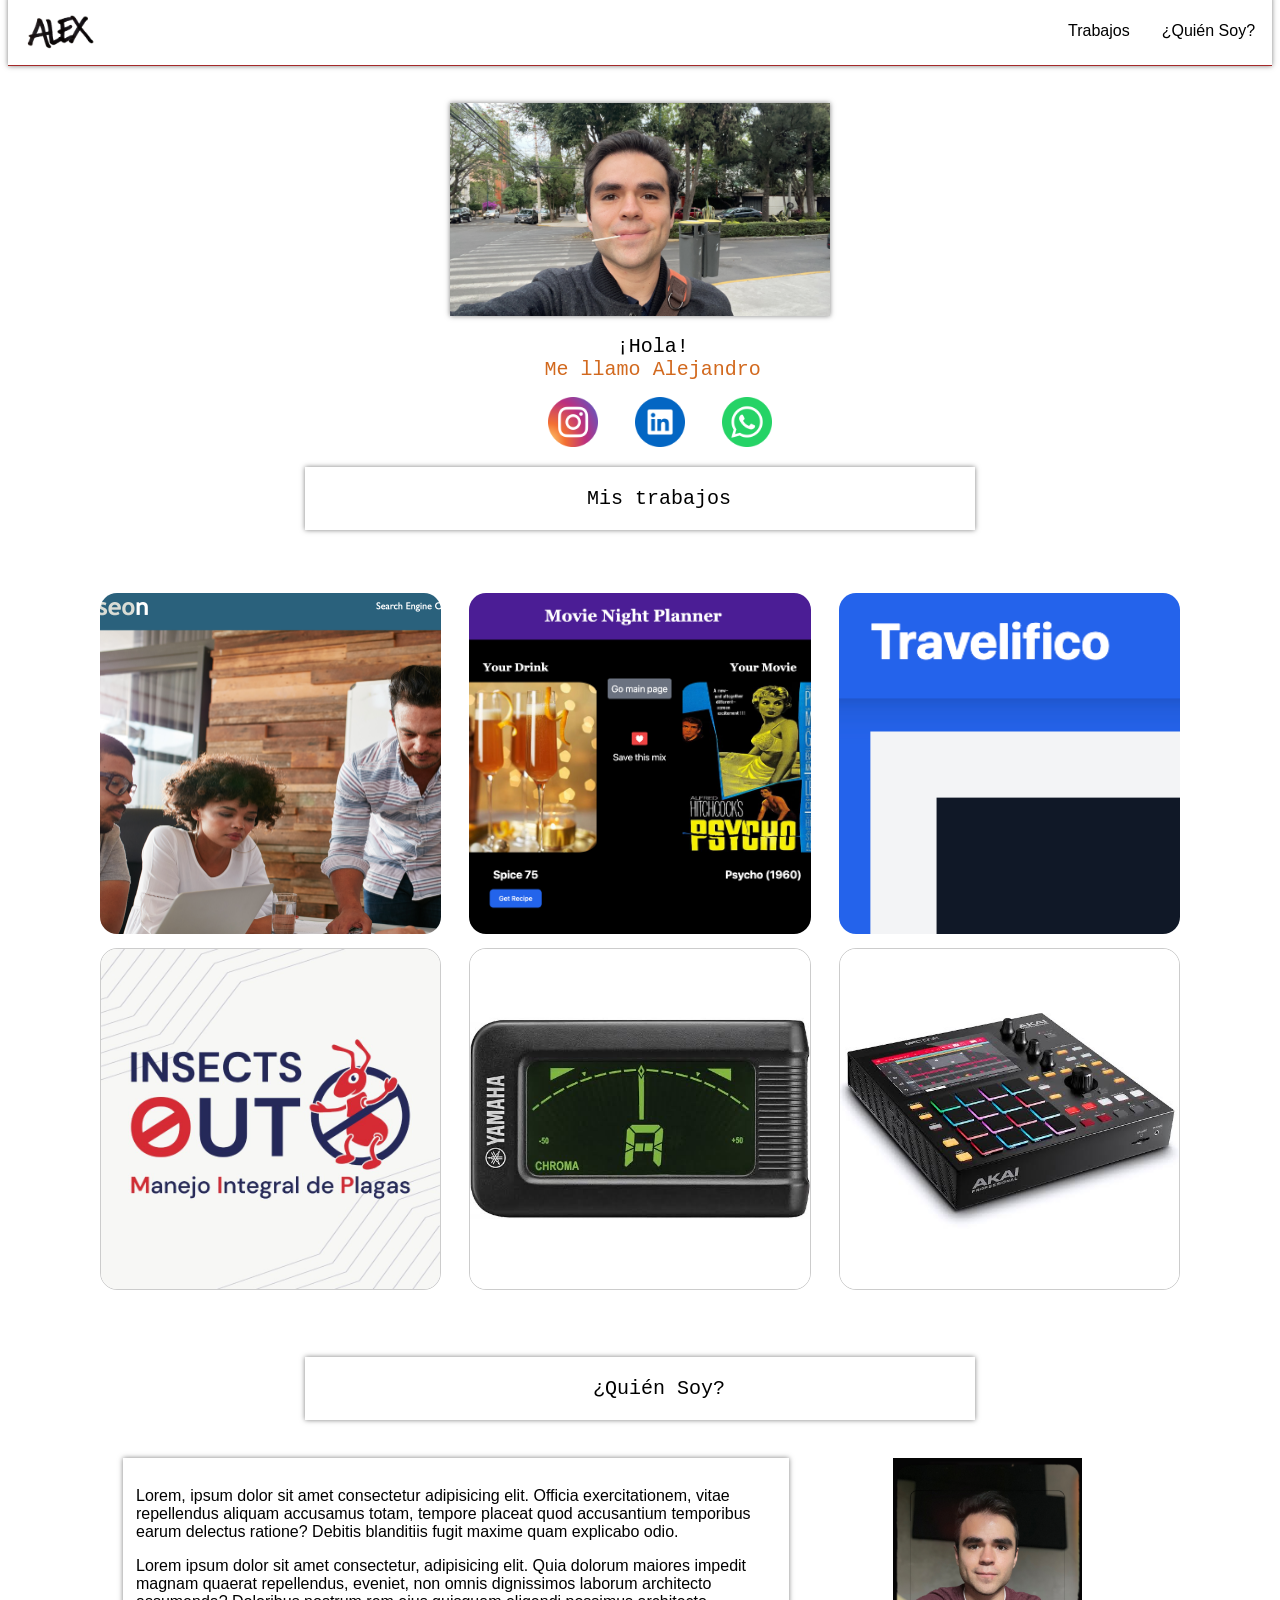
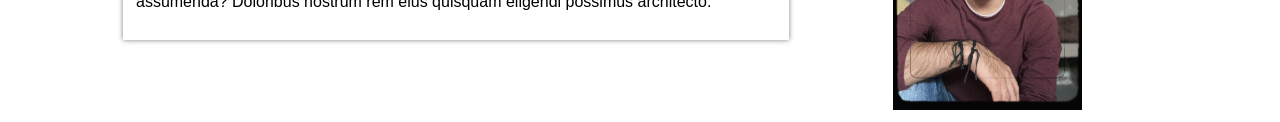
<file: index.html>
<!DOCTYPE html>
<html lang="en">

<head>
    <meta charset="UTF-8">
    <meta http-equiv="X-UA-Compatible" content="IE=edge">
    <meta name="viewport" content="width=device-width, initial-scale=1.0">
    <title>Portfolio</title>
    <link rel="stylesheet" type="text/css" href="reset.css" />
    <link rel="stylesheet" type="text/css" href="style.css" />
</head>

<body>
    <header>
        <nav class="navHead">
            <img id="logo" src="assets/images/AlexLogo.png" alt="Logo con la palabra Alex" />
            <ul class="headerNav">
                <li><a class="barraNav" href="#misTrabajos"> Trabajos</a></li>
                <li> <a class="barraNav" href="#quienSoy"> ¿Quién Soy?</a></li>
            </ul>
        </nav>

    </header>

    <section class="intro">
        <img id="fotoAlex" src="assets/images/image1.jpeg" alt="Selfie de Alejandro Larios">
    </section>

    <section class="sectionParagraph">
        <p>¡Hola!</p>
        <p>Me llamo Alejandro</p>

    </section>

    <section>
        <ul class="socials">
            <li> <a href="https://www.instagram.com/alexlariosf98/" class="socialButton" id="boton1"> <img
                        src="assets/images/instagram.png" alt="Botón de instagram" class="socialFoto" alt ="Botón de instagram"></a></li>
            <li><a href="https://www.linkedin.com/in/alejandro-larios-b3121520a/" class="socialButton" id="boton2"><img
                        src="assets/images/linkedin-icon-1024x1024-z5dvl47c.png" alt="Botón de linked in"
                        class="socialFoto"></a></li>
            <li><a href="wa.link/h8v4i4" class="socialButton" id="boton3"><img src="assets/images/whatsapp.png"
                        alt="Botón de whatsapp" class="socialFoto"></a></li>
        </ul>

        <main>

    </section>
    <div class="muevetitulos">
        <section class="sectionTitle">
            <p id="misTrabajos"> Mis trabajos</p>
        </section>
    </div>


    <section id="listaFotosTrabajos" class="ptm">
        <a class="link-img" href=https://cidherp2.github.io/Challenges> <img id="cuadrada1" src="assets/images/primera app.png" alt="Foto link a aplicación primer challenge" class="cuadrada" /> </a>
        <a class="link-img" href="https://cidherp2.github.io/Movie-Night/"><img id="cuadrada1" src="./assets/images/Captura de pantalla 2023-07-29 a la(s) 17.05.00.png" alt="Foto de pagina web Movie-Night planner" class="cuadrada"></a>
        <a class="link-img" href="https://travelifico-1-fbe5b8c7535e.herokuapp.com/"><img id="cuadrada1" src="assets/images/Captura de pantalla 2023-10-05 a la(s) 19.11.45.png" alt="Foto mascota videojuego PB Jumper" class="cuadrada"></a>
        <a class="link-img" href=https://www.insectsout.com.mx><img id="cuadrada2" src="assets/images/insects.JPG" alt="Foto logo empresa Inects Out" class="cuadrada"></a>
        <a class="link-img" href=#><img id="cuadrada2" src="assets/images/afinador.JPG" alt="Foto de afinador de guitarra" class="cuadrada"></a>
        <a class="link-img" href=#><img id="cuadrada2" src="assets/images/drum.JPG" alt="Foto de drum machine" class="cuadrada"></a>
    </section>
    <div class="muevetitulos">
        <section class="sectionTitle">
            <p id="quienSoy"> ¿Quién Soy?</p>
        </section>
    </div>

    <div id="fotobio">
        <section id="aboutMe">
            <p> Lorem, ipsum dolor sit amet consectetur adipisicing elit. Officia exercitationem, vitae repellendus
                aliquam accusamus totam, tempore placeat quod accusantium temporibus earum delectus ratione? Debitis
                blanditiis fugit maxime quam explicabo odio.</p>
            <p>Lorem ipsum dolor sit amet consectetur, adipisicing elit. Quia dolorum maiores impedit magnam quaerat
                repellendus, eveniet, non omnis dignissimos laborum architecto assumenda? Doloribus nostrum rem eius
                quisquam eligendi possimus architecto.</p>
        </section>
        <img id="imagendealex2" src="assets/images/6E176F4D-3C99-4E9C-950A-6B000E2E4021.JPG" alt="Foto de Alex Lario">
    </div>

    </main>
</body>

</html>
</file>
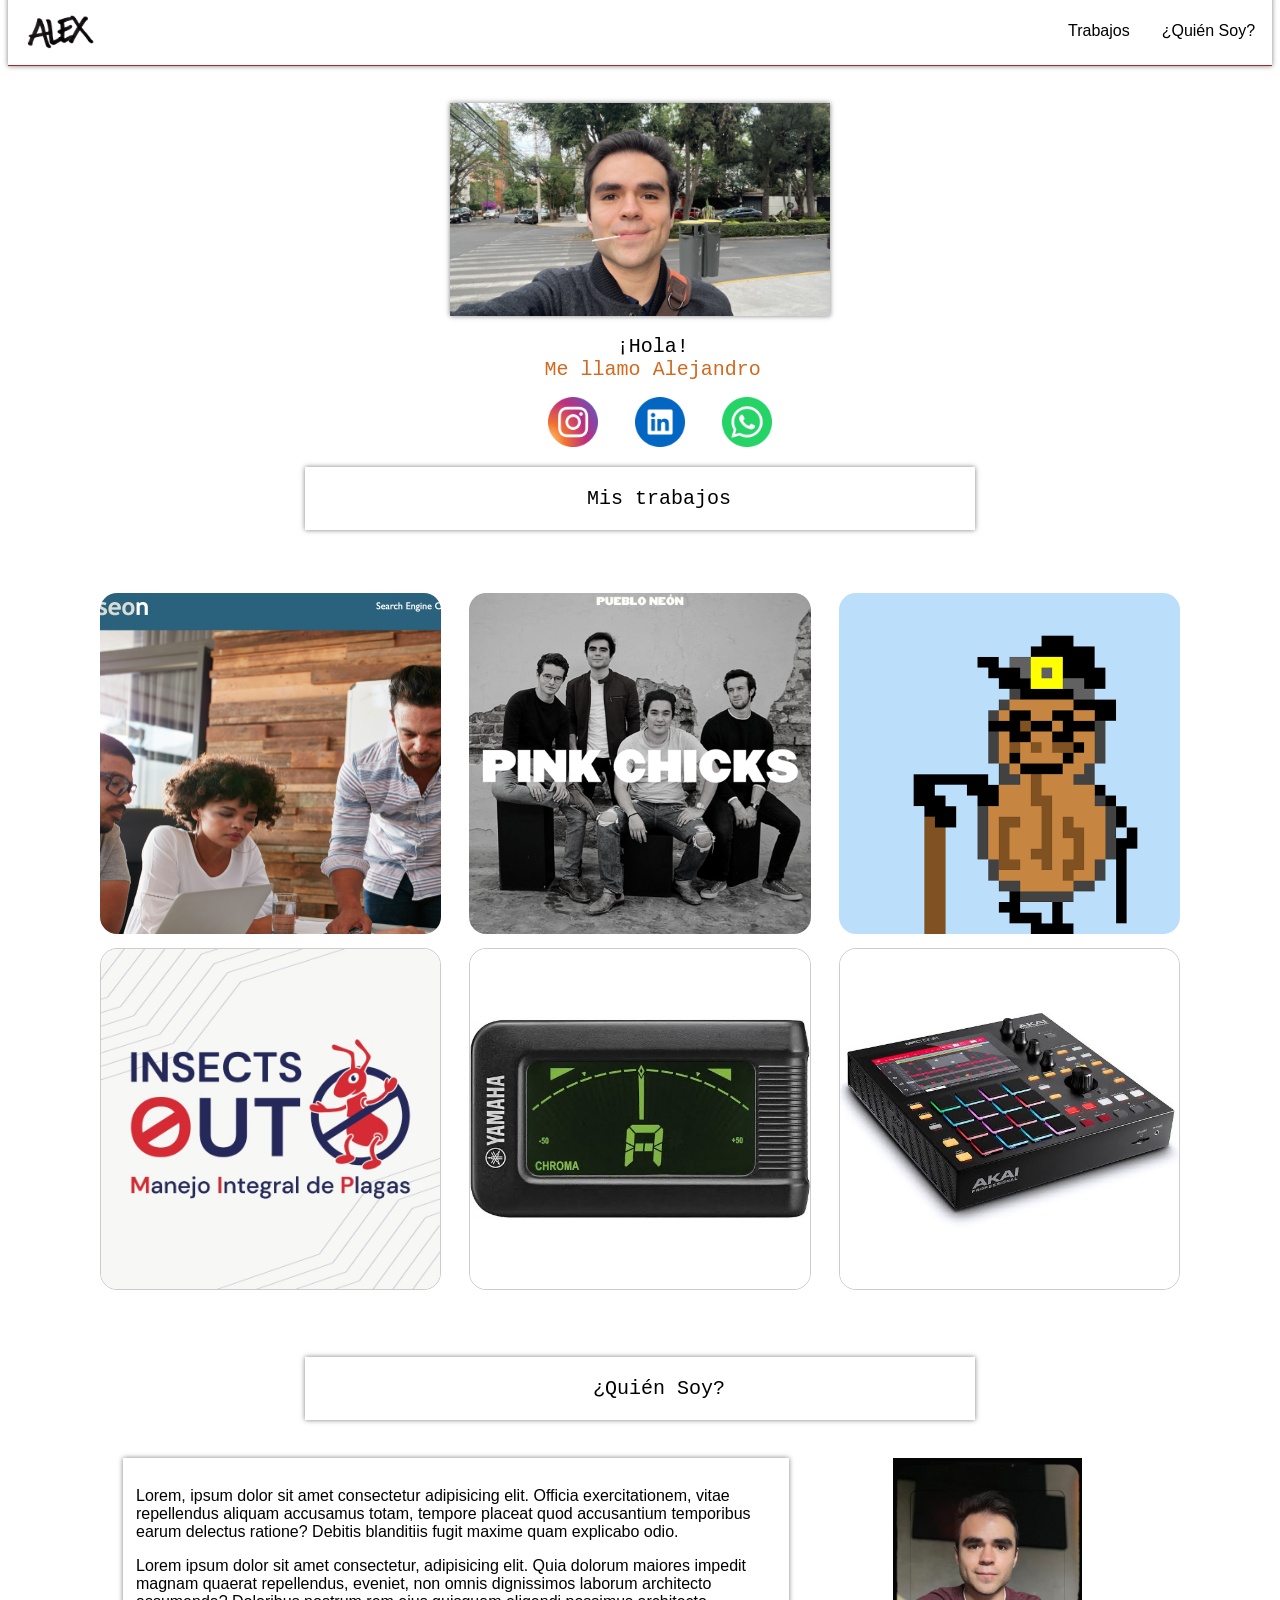
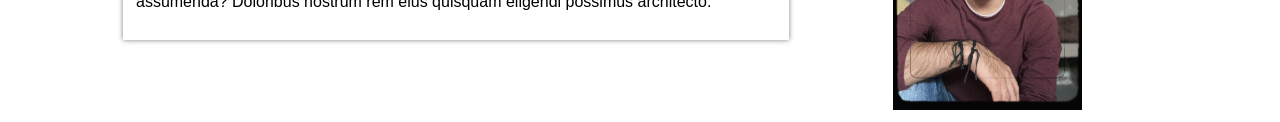
<file: portfolio.html>
<!DOCTYPE html>
<html lang="en">

<head>
    <meta charset="UTF-8">
    <meta http-equiv="X-UA-Compatible" content="IE=edge">
    <meta name="viewport" content="width=device-width, initial-scale=1.0">
    <title>Portfolio</title>
    <link rel="stylesheet" type="text/css" href="reset.css" />
    <link rel="stylesheet" type="text/css" href="style.css" />
</head>

<body>
    <header>
        <nav class="navHead">
            <img id="logo" src="assets/images/AlexLogo.png" alt="Logo con la palabra Alex" />
            <ul class="headerNav">
                <li><a class="barraNav" href="#misTrabajos"> Trabajos</a></li>
                <li> <a class="barraNav" href="#quienSoy"> ¿Quién Soy?</a></li>
            </ul>
        </nav>

    </header>

    <section class="intro">
        <img id="fotoAlex" src="assets/images/image1.jpeg" alt="Selfie de Alejandro Larios">
    </section>

    <section class="sectionParagraph">
        <p>¡Hola!</p>
        <p>Me llamo Alejandro</p>

    </section>

    <section>
        <ul class="socials">
            <li> <a href="https://www.instagram.com/alexlariosf98/" class="socialButton" id="boton1"> <img
                        src="assets/images/instagram.png" alt="Botón de instagram" class="socialFoto" alt ="Botón de instagram"></a></li>
            <li><a href="https://www.linkedin.com/in/alejandro-larios-b3121520a/" class="socialButton" id="boton2"><img
                        src="assets/images/linkedin-icon-1024x1024-z5dvl47c.png" alt="Botón de linked in"
                        class="socialFoto"></a></li>
            <li><a href="wa.link/h8v4i4" class="socialButton" id="boton3"><img src="assets/images/whatsapp.png"
                        alt="Botón de whatsapp" class="socialFoto"></a></li>
        </ul>

        <main>

    </section>
    <div class="muevetitulos">
        <section class="sectionTitle">
            <p id="misTrabajos"> Mis trabajos</p>
        </section>
    </div>


    <section id="listaFotosTrabajos" class="ptm">
        <a class="link-img" href=https://cidherp2.github.io/Challenges> <img id="cuadrada1" src="assets/images/primera app.png" alt="Foto link a aplicación primer challenge" class="cuadrada" /> </a>
        <a class="link-img" href="https://open.spotify.com/artist/6C3KwuiuLX8RgLlaWquDH9?si=Ts7s6VvlSs6hqyZiHdSiKQ"><img id="cuadrada1" src="assets/images/pink.PNG" alt="Foto banda de pink chicks" class="cuadrada"></a>
        <a class="link-img" href=#><img id="cuadrada1" src="assets/images/pbjumper.PNG" alt="Foto mascota videojuego PB Jumper" class="cuadrada"></a>
        <a class="link-img" href=https://www.insectsout.com.mx><img id="cuadrada2" src="assets/images/insects.JPG" alt="Foto logo empresa Inects Out" class="cuadrada"></a>
        <a class="link-img" href=#><img id="cuadrada2" src="assets/images/afinador.JPG" alt="Foto de afinador de guitarra" class="cuadrada"></a>
        <a class="link-img" href=#><img id="cuadrada2" src="assets/images/drum.JPG" alt="Foto de drum machine" class="cuadrada"></a>
    </section>
    <div class="muevetitulos">
        <section class="sectionTitle">
            <p id="quienSoy"> ¿Quién Soy?</p>
        </section>
    </div>

    <div id="fotobio">
        <section id="aboutMe">
            <p> Lorem, ipsum dolor sit amet consectetur adipisicing elit. Officia exercitationem, vitae repellendus
                aliquam accusamus totam, tempore placeat quod accusantium temporibus earum delectus ratione? Debitis
                blanditiis fugit maxime quam explicabo odio.</p>
            <p>Lorem ipsum dolor sit amet consectetur, adipisicing elit. Quia dolorum maiores impedit magnam quaerat
                repellendus, eveniet, non omnis dignissimos laborum architecto assumenda? Doloribus nostrum rem eius
                quisquam eligendi possimus architecto.</p>
        </section>
        <img id="imagendealex2" src="assets/images/6E176F4D-3C99-4E9C-950A-6B000E2E4021.JPG" alt="Foto de Alex Lario">
    </div>

    </main>
</body>

</html>
</file>
<file: style.css>
:root {
    --favefont: monospace;
    --granfuente: x-large;
    --colorDefuente: rgb(141, 71, 206);
    --sombra: 0 0 5px rgb(0 0 0 / 50%);
}

header {
    background-color: rgb(255, 255, 255, .97);
    box-sizing: border-box;
    display: block;
    margin-top: auto;
    box-shadow: var(--sombra);
    border-bottom: solid rgb(224, 222, 222) .5px;
    height: 70px;
    border-color: brown;

}

#navHead {
    margin-top: 0;
    margin-left: 0;
    padding-right: 20px;
    border-color: brown;
}

nav ul li {
    list-style: none;
}

nav ul li:nth-child(2) {
    list-style: none;
    padding-left: 15px;
}

nav ul li {
    box-sizing: content-box;
    display: flex;
    flex-direction: row;
    align-items: center;
    height: 70px;
    margin-right: 5%;


}

nav ul li:hover {
    color: var(--colorDefuente);
    cursor: pointer;

}






.headerNav {
    height: auto;
    display: flex;
    flex-direction: row;
    box-sizing: content-box;
    justify-content: flex-end;
    margin-left: 70%;



}

#logo {

    display: flex;
    max-height: 70px;
    height: auto;
    border: none;
    float: left;
    align-items: center;
}

.intro {
    display: flex;
    flex-direction: column;
    width: fit-content;
    height: 250px;
    justify-content: flex-end;
    align-items: center;
}

#fotoAlex {
    width: 30%;
    height: auto;
    display: flex;
    box-shadow: var(--sombra);

}



.sectionParagraph {
    display: flex;
    flex-direction: column;
    align-items: center;
    margin-left: 2%;
}

.sectionParagraph p:nth-child(2) {
    margin: 0;
    display: inline-block;
    color: chocolate;
    font-size: var(--granfuente);
    font-family: var(--favefont);
}

.sectionParagraph p:nth-child(1) {
    padding-top: 1.5%;
    margin: 0;
    display: inline-block;
    font-size: var(--granfuente);
    font-family: var(--favefont);
}

.socials {
    list-style-type: none;
    display: flex;
    flex-direction: row;
    justify-content: center;

}

section ul li:nth-child(2) {

    padding-left: 3%;
    padding-right: 3%;
}

.socialFoto {
    width: 50px;

}

.socialButton:hover {
    opacity: .3;

}

.sectionTitle {
    display: flex;
    margin-right: 0%;
    width: 50%;
    height: auto;
    justify-content: center;
    box-shadow: var(--sombra);
    font-family: var(--favefont);
    flex-wrap: wrap;
    font-size: var(--granfuente);
    padding-left: 3%;
}

.muevetitulos {
    display: flex;
    justify-content: center;
}

.link-img {
    width: 30%;
}

.link-img:first-child:hover{
    width: 35%;
}

.cuadrada:hover {
    opacity: .5;
    border-radius: 50%;
}


.cuadrada:first-child:hover{
    object-fit: cover;
    border-radius: 0%;
    aspect-ratio: 1/1;
    width: -webkit-fill-available;
}

.cuadrada {
    object-fit: cover;
    border-radius: 5%;
    aspect-ratio: 1/1;
    width: -webkit-fill-available;
}



#listaFotosTrabajos {
    list-style-type: none;
    display: flex;
    flex-flow: row wrap;
    /**
    Se reemplazaron estas 2 por fleex flow
    flex-direction: row;
    flex-wrap: wrap;
    **/
    justify-content: space-evenly;
    margin-top: 5%;
    margin: 5%;

}


#cuadrada2 {
    margin-top: 3%;
    border: 1px solid rgb(0, 0, 0, .2);

}



.barraNav:link {
    text-decoration: none;
    color: black;
}

.barraNav:visited {
    text-decoration: none;
    color: black;
}

.barraNav:active {
    text-decoration: none;
    color: black;
}

.barraNav:hover {
    color: var(--colorDefuente);
}

#aboutMe {
    position: absolute;
    margin-top: 3%;
    margin-left: 9%;
    width: 50%;
    height: auto;
    box-shadow: var(--sombra);
    padding: 1%;

}

#fotobio {
    display: flex;
    width: 100%;
    height: auto;
}


#imagendealex2 {
    width: 15%;
    box-sizing: border-box;
    margin-left: 70%;
    margin-top: 3%;

}


#trabajoscuadrados{
    width: 100%;
    height: auto;
}




@media screen and (max-width: 768px) {
    main {
        flex-direction: column;
    }

    #fotoAlex {
        width: 60%;
    }

    #imagendealex2 {
        width: 30%;
    }

    #listaFotosTrabajos {
        flex-direction: column;
        align-items: center;
    }

    .navHead {
        flex-direction: column;
        background-color: rgb(138, 43, 226, .2);
    }

    #cuadrada1 {

        margin-top: 3%;
    }

    .link-img {
        width: 100%;
    }
}
</file>
